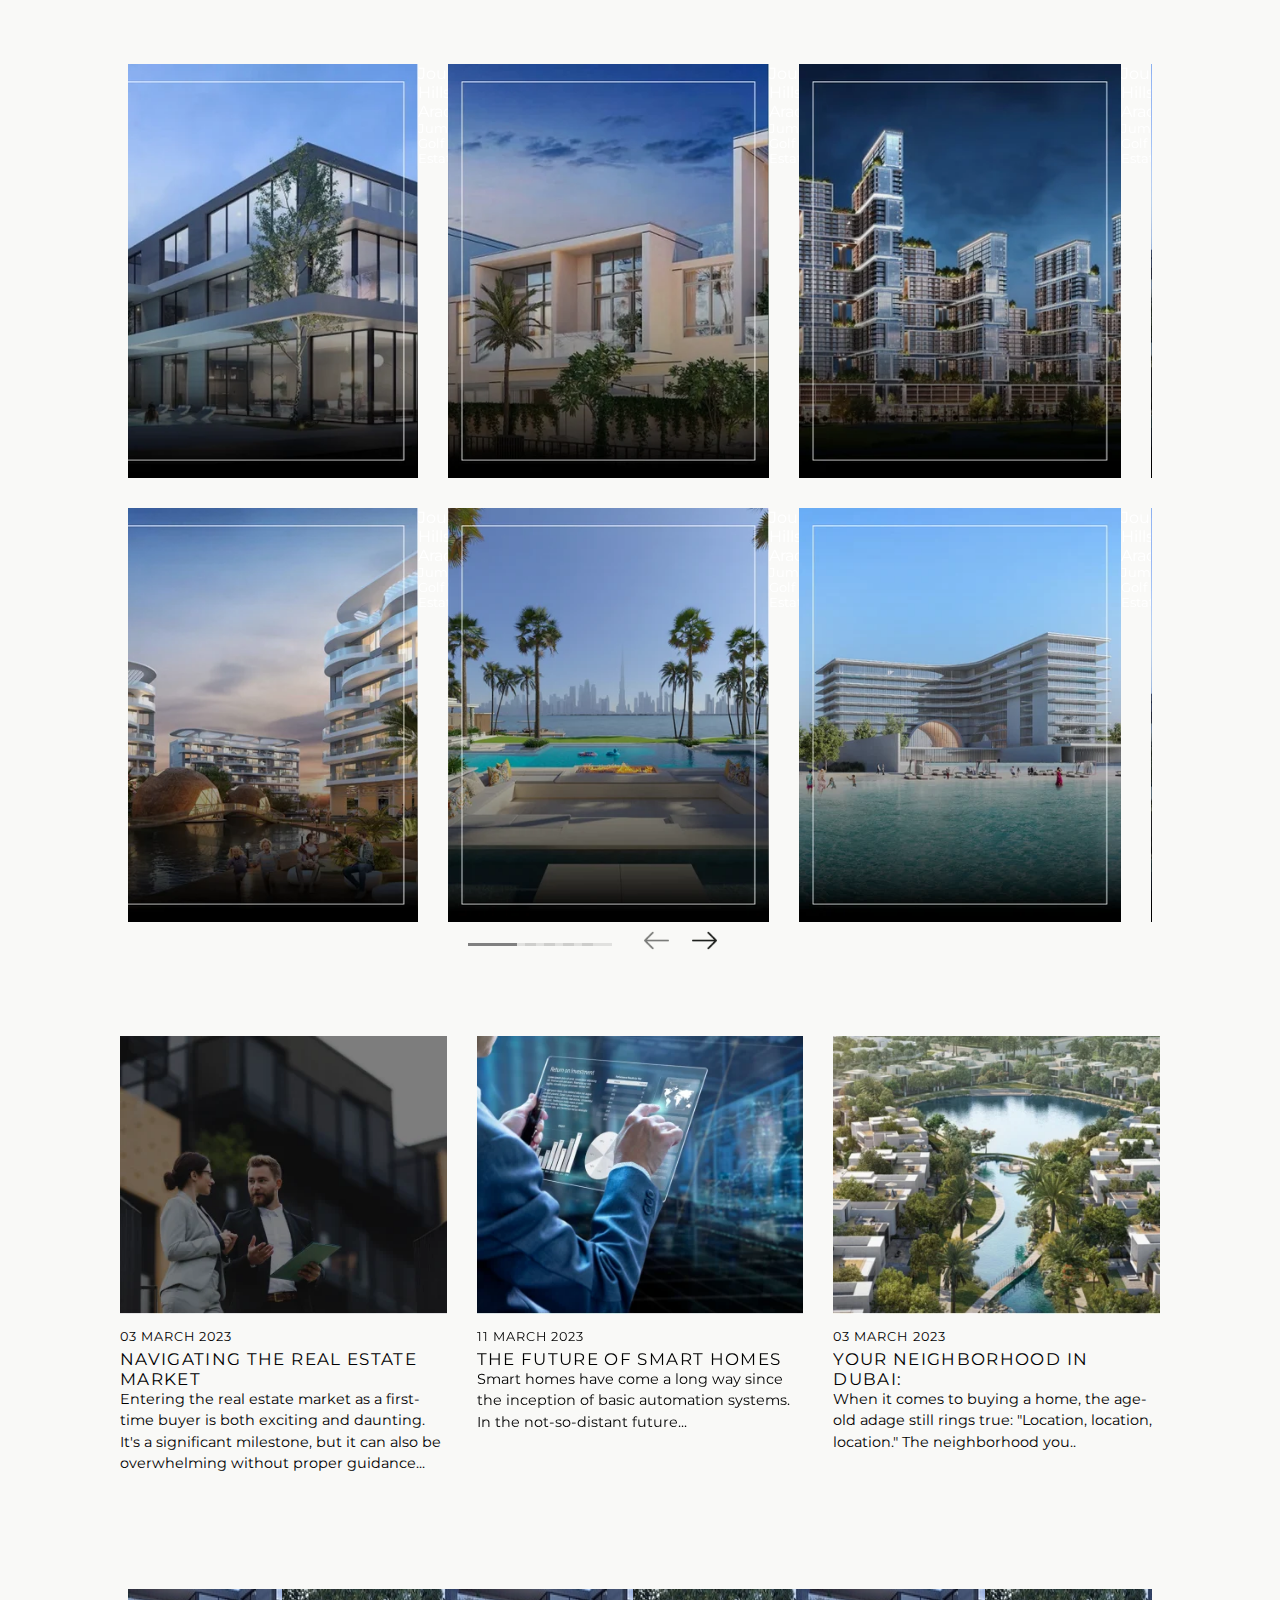
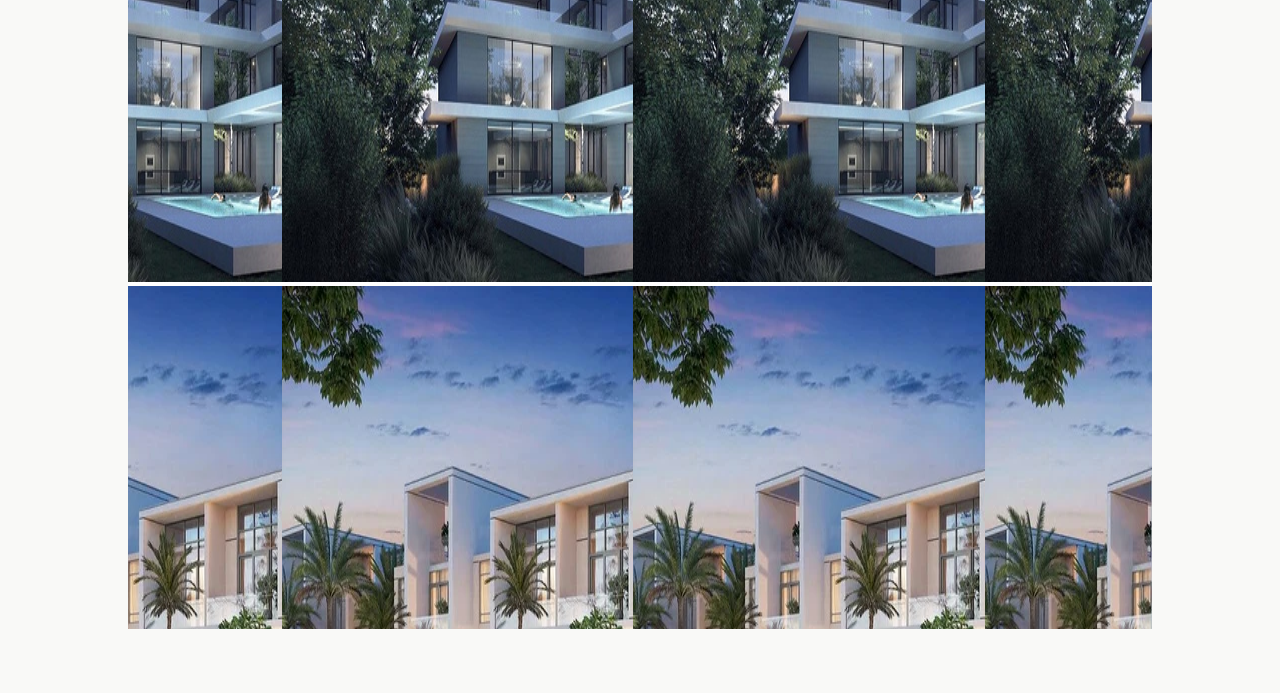
<file: test.html>
<!DOCTYPE html>
<html lang="en">
  <head>
    <meta charset="UTF-8" />
    <meta name="viewport" content="width=device-width, initial-scale=1.0" />
    <title>test</title>
    <link
      href="https://cdn.jsdelivr.net/npm/bootstrap@5.3.2/dist/css/bootstrap.min.css"
      rel="stylesheet"
      integrity="sha384-T3c6CoIi6uLrA9TneNEoa7RxnatzjcDSCmG1MXxSR1GAsXEV/Dwwykc2MPK8M2HN"
      crossorigin="anonymous"
    />
    <link
      rel="stylesheet"
      href="https://cdn.jsdelivr.net/npm/swiper@11/swiper-bundle.min.css"
    />

    <link rel="stylesheet" href="css/style.css" />
    <link rel="stylesheet" href="css/properties.css" />
    <link rel="stylesheet" href="styles.css" />
  </head>
  <body>
    <section class="residences position-relative residences-custom">
      <div class="swiper mySwiper2">
        <div class="swiper-wrapper">
          <div class="swiper-slide swiper-slide-res">
            <div class="image-container">
              <img class="residences-images" src="img/1.webp" alt="" />
              <div class="position-absolute text-center residences-image-text">
                <h4>Jouri Hills by Arada</h4>
                <p>Jumeirah Golf Estates</p>
              </div>
            </div>
          </div>
          <div class="swiper-slide swiper-slide-res">
            <div class="image-container">
              <img class="residences-images" src="img/4.webp" alt="" />
              <div class="position-absolute text-center residences-image-text">
                <h4>Jouri Hills by Arada</h4>
                <p>Jumeirah Golf Estates</p>
              </div>
            </div>
          </div>
          <div class="swiper-slide swiper-slide-res">
            <div class="swiper-slide swiper-slide-res">
              <div class="image-container">
                <img class="residences-images" src="img/2.webp" alt="" />
                <div
                  class="position-absolute text-center residences-image-text"
                >
                  <h4>Jouri Hills by Arada</h4>
                  <p>Jumeirah Golf Estates</p>
                </div>
              </div>
            </div>
          </div>
          <div class="swiper-slide swiper-slide-res">
            <div class="swiper-slide swiper-slide-res">
              <div class="image-container">
                <img class="residences-images" src="img/5.webp" alt="" />
                <div
                  class="position-absolute text-center residences-image-text"
                >
                  <h4>Jouri Hills by Arada</h4>
                  <p>Jumeirah Golf Estates</p>
                </div>
              </div>
            </div>
          </div>
          <div class="swiper-slide swiper-slide-res">
            <div class="swiper-slide swiper-slide-res">
              <div class="image-container">
                <img class="residences-images" src="img/3.webp" alt="" />
                <div
                  class="position-absolute text-center residences-image-text"
                >
                  <h4>Jouri Hills by Arada</h4>
                  <p>Jumeirah Golf Estates</p>
                </div>
              </div>
            </div>
          </div>
          <div class="swiper-slide swiper-slide-res">
            <div class="swiper-slide swiper-slide-res">
              <div class="image-container">
                <img class="residences-images" src="img/6.webp" alt="" />
                <div
                  class="position-absolute text-center residences-image-text"
                >
                  <h4>Jouri Hills by Arada</h4>
                  <p>Jumeirah Golf Estates</p>
                </div>
              </div>
            </div>
          </div>
          <div class="swiper-slide swiper-slide-res">
            <div class="swiper-slide swiper-slide-res">
              <div class="image-container">
                <img class="residences-images" src="img/1.webp" alt="" />
                <div
                  class="position-absolute text-center residences-image-text"
                >
                  <h4>Jouri Hills by Arada</h4>
                  <p>Jumeirah Golf Estates</p>
                </div>
              </div>
            </div>
          </div>
          <div class="swiper-slide swiper-slide-res">
            <div class="image-container">
              <img class="residences-images" src="img/1.webp" alt="" />
              <div class="position-absolute text-center residences-image-text">
                <h4>Jouri Hills by Arada</h4>
                <p>Jumeirah Golf Estates</p>
              </div>
            </div>
          </div>
          <div class="swiper-slide swiper-slide-res">
            <div class="image-container">
              <img class="residences-images" src="img/1.webp" alt="" />
              <div class="position-absolute text-center residences-image-text">
                <h4>Jouri Hills by Arada</h4>
                <p>Jumeirah Golf Estates</p>
              </div>
            </div>
          </div>
        </div>
      </div>
      <div id="swiper-pagination-residences" class="swiper-pagination"></div>
      <div id="swiper-button-next-residences" class="swiper-button-next"></div>
      <div id="swiper-button-prev-residences" class="swiper-button-prev"></div>
    </section>

    <div class="p-5"></div>

    <section class="blog position-relative">
      <div class="swiper-custom position-relative">
        <div class="swiper mySwiper mySwiper1">
          <div class="swiper-wrapper">
            <!-- slide1 -->
            <div class="swiper-slide">
              <div class="card">
                <img
                  src="DMAG\ELEMENTS\1 3.webp"
                  class="card-img-top"
                  alt="Card Image"
                />
                <div class="card-body">
                  <h6>03 MARCH 2023</h6>
                  <h5 class="card-title">NAVIGATING THE REAL ESTATE MARKET</h5>
                  <p class="card-text">
                    Entering the real estate market as a first-time buyer is
                    both exciting and daunting. It's a significant milestone,
                    but it can also be overwhelming without proper guidance...
                  </p>
                </div>
              </div>
            </div>
            <!-- slide2 -->

            <div class="swiper-slide">
              <div class="card">
                <img
                  src="DMAG\ELEMENTS\2 3.webp"
                  class="card-img-top"
                  alt="Card Image"
                />
                <div class="card-body">
                  <h6>11 MARCH 2023</h6>
                  <h5 class="card-title">THE FUTURE OF SMART HOMES</h5>
                  <p class="card-text">
                    Smart homes have come a long way since the inception of
                    basic automation systems. In the not-so-distant future...
                  </p>
                </div>
              </div>
            </div>
            <!-- slide3 -->

            <div class="swiper-slide">
              <div class="card">
                <img
                  src="DMAG\ELEMENTS\3 3.webp"
                  class="card-img-top"
                  alt="Card Image"
                />
                <div class="card-body">
                  <h6>03 MARCH 2023</h6>
                  <h5 class="card-title">YOUR NEIGHBORHOOD IN DUBAI:</h5>
                  <p class="card-text">
                    When it comes to buying a home, the age-old adage still
                    rings true: "Location, location, location." The neighborhood
                    you..
                  </p>
                </div>
              </div>
            </div>
            <!-- slide4 -->

            <div class="swiper-slide">
              <div class="card">
                <img
                  src="DMAG\ELEMENTS\1 3.webp"
                  class="card-img-top"
                  alt="Card Image"
                />
                <div class="card-body">
                  <h6>03 MARCH 2023</h6>
                  <h5 class="card-title">NAVIGATING THE REAL ESTATE MARKET</h5>
                  <p class="card-text">
                    Entering the real estate market as a first-time buyer is
                    both exciting and daunting. It's a significant milestone,
                    but it can also be overwhelming without proper guidance...
                  </p>
                </div>
              </div>
            </div>
            <!-- slide5 -->

            <div class="swiper-slide">
              <div class="card">
                <img
                  src="DMAG\ELEMENTS\2 3.webp"
                  class="card-img-top"
                  alt="Card Image"
                />
                <div class="card-body">
                  <h6>11 MARCH 2023</h6>
                  <h5 class="card-title">THE FUTURE OF SMART HOMES</h5>
                  <p class="card-text">
                    Smart homes have come a long way since the inception of
                    basic automation systems. In the not-so-distant future...
                  </p>
                </div>
              </div>
            </div>
            <!-- slide6 -->

            <div class="swiper-slide">
              <div class="card">
                <img
                  src="DMAG\ELEMENTS\3 3.webp"
                  class="card-img-top"
                  alt="Card Image"
                />
                <div class="card-body">
                  <h6>03 MARCH 2023</h6>
                  <h5 class="card-title">YOUR NEIGHBORHOOD IN DUBAI:</h5>
                  <p class="card-text">
                    When it comes to buying a home, the age-old adage still
                    rings true: "Location, location, location." The neighborhood
                    you..
                  </p>
                </div>
              </div>
            </div>
          </div>
        </div>
        <div id="swiper-pagination-news" class="swiper-pagination"></div>

        <div id="swiper-button-next-news" class="swiper-button-next"></div>
        <div id="swiper-button-prev-news" class="swiper-button-prev"></div>
      </div>
    </section>

    <section class="properties position-relative properties-custom">
      <div class="swiper mySwiper3 position-static">
        <div class="swiper-wrapper">
          <div class="swiper-slide swiper-slide-res">
            <div class="properties-card">
              <div
                id="carouselExampleIndicators1"
                class="carousel slide"
                data-bs-ride="carousel"
              >
                <div class="carousel-indicators">
                  <button
                    type="button"
                    data-bs-target="#carouselExampleIndicators1"
                    data-bs-slide-to="0"
                    class="active"
                    aria-current="true"
                    aria-label="Slide 1"
                  ></button>
                  <button
                    type="button"
                    data-bs-target="#carouselExampleIndicators1"
                    data-bs-slide-to="1"
                    aria-label="Slide 2"
                  ></button>
                  <button
                    type="button"
                    data-bs-target="#carouselExampleIndicators1"
                    data-bs-slide-to="2"
                    aria-label="Slide 3"
                  ></button>
                </div>
                <div class="carousel-inner">
                  <div class="carousel-item active">
                    <img
                      src="img/sslider1.jpg  "
                      class="d-block w-100 properties-subslider-image"
                      alt="..."
                    />
                  </div>
                  <div class="carousel-item">
                    <img
                      src="img/sslider2.webp"
                      class="d-block w-100 properties-subslider-image"
                      alt="..."
                    />
                  </div>
                  <div class="carousel-item">
                    <img
                      src="img/sslider3.jpg"
                      class="d-block w-100 properties-subslider-image"
                      alt="..."
                    />
                  </div>
                </div>
                <button
                  class="carousel-control-prev left-arrow"
                  type="button"
                  data-bs-target="#carouselExampleIndicators1"
                  data-bs-slide="prev"
                >
                  <span
                    class="carousel-control-prev-icon"
                    aria-hidden="true"
                  ></span>
                  <span class="visually-hidden">Previous</span>
                </button>
                <button
                  class="carousel-control-next rightarrow"
                  type="button"
                  data-bs-target="#carouselExampleIndicators1"
                  data-bs-slide="next"
                >
                  <span
                    class="carousel-control-next-icon"
                    aria-hidden="true"
                  ></span>
                  <span class="visually-hidden">Next</span>
                </button>
              </div>
              <div class="properties-subslider-text d-flex flex-column">
                <h5 class="properties-subslider-title">
                  Ellington Villa Collection La Mer, Jumeirah 1
                </h5>
                <p>Penthouse</p>
                <p>From: AED 330,000,000</p>
              </div>
            </div>
          </div>
          <div class="swiper-slide swiper-slide-res">
            <div class="properties-card">
              <div
                id="carouselExampleIndicators1"
                class="carousel slide"
                data-bs-ride="carousel"
              >
                <div class="carousel-indicators">
                  <button
                    type="button"
                    data-bs-target="#carouselExampleIndicators1"
                    data-bs-slide-to="0"
                    class="active"
                    aria-current="true"
                    aria-label="Slide 1"
                  ></button>
                  <button
                    type="button"
                    data-bs-target="#carouselExampleIndicators1"
                    data-bs-slide-to="1"
                    aria-label="Slide 2"
                  ></button>
                  <button
                    type="button"
                    data-bs-target="#carouselExampleIndicators1"
                    data-bs-slide-to="2"
                    aria-label="Slide 3"
                  ></button>
                </div>
                <div class="carousel-inner">
                  <div class="carousel-item active">
                    <img
                      src="img/sslider1.jpg  "
                      class="d-block w-100 properties-subslider-image"
                      alt="..."
                    />
                  </div>
                  <div class="carousel-item">
                    <img
                      src="img/sslider2.webp"
                      class="d-block w-100 properties-subslider-image"
                      alt="..."
                    />
                  </div>
                  <div class="carousel-item">
                    <img
                      src="img/sslider3.jpg"
                      class="d-block w-100 properties-subslider-image"
                      alt="..."
                    />
                  </div>
                </div>
                <button
                  class="carousel-control-prev left-arrow"
                  type="button"
                  data-bs-target="#carouselExampleIndicators1"
                  data-bs-slide="prev"
                >
                  <span
                    class="carousel-control-prev-icon"
                    aria-hidden="true"
                  ></span>
                  <span class="visually-hidden">Previous</span>
                </button>
                <button
                  class="carousel-control-next rightarrow"
                  type="button"
                  data-bs-target="#carouselExampleIndicators1"
                  data-bs-slide="next"
                >
                  <span
                    class="carousel-control-next-icon"
                    aria-hidden="true"
                  ></span>
                  <span class="visually-hidden">Next</span>
                </button>
              </div>
              <div class="properties-subslider-text d-flex flex-column">
                <h5 class="properties-subslider-title">
                  Ellington Villa Collection La Mer, Jumeirah 1
                </h5>
                <p>Penthouse</p>
                <p>From: AED 330,000,000</p>
              </div>
            </div>
          </div>
          <div class="swiper-slide swiper-slide-res">
            <div class="swiper-slide swiper-slide-res">
              <div class="properties-card">
                <div
                  id="carouselExampleIndicators1"
                  class="carousel slide"
                  data-bs-ride="carousel"
                >
                  <div class="carousel-indicators">
                    <button
                      type="button"
                      data-bs-target="#carouselExampleIndicators1"
                      data-bs-slide-to="0"
                      class="active"
                      aria-current="true"
                      aria-label="Slide 1"
                    ></button>
                    <button
                      type="button"
                      data-bs-target="#carouselExampleIndicators1"
                      data-bs-slide-to="1"
                      aria-label="Slide 2"
                    ></button>
                    <button
                      type="button"
                      data-bs-target="#carouselExampleIndicators1"
                      data-bs-slide-to="2"
                      aria-label="Slide 3"
                    ></button>
                  </div>
                  <div class="carousel-inner">
                    <div class="carousel-item active">
                      <img
                        src="img/sslider1.jpg  "
                        class="d-block w-100 properties-subslider-image"
                        alt="..."
                      />
                    </div>
                    <div class="carousel-item">
                      <img
                        src="img/sslider2.webp"
                        class="d-block w-100 properties-subslider-image"
                        alt="..."
                      />
                    </div>
                    <div class="carousel-item">
                      <img
                        src="img/sslider3.jpg"
                        class="d-block w-100 properties-subslider-image"
                        alt="..."
                      />
                    </div>
                  </div>
                  <button
                    class="carousel-control-prev left-arrow"
                    type="button"
                    data-bs-target="#carouselExampleIndicators1"
                    data-bs-slide="prev"
                  >
                    <span
                      class="carousel-control-prev-icon"
                      aria-hidden="true"
                    ></span>
                    <span class="visually-hidden">Previous</span>
                  </button>
                  <button
                    class="carousel-control-next rightarrow"
                    type="button"
                    data-bs-target="#carouselExampleIndicators1"
                    data-bs-slide="next"
                  >
                    <span
                      class="carousel-control-next-icon"
                      aria-hidden="true"
                    ></span>
                    <span class="visually-hidden">Next</span>
                  </button>
                </div>
                <div class="properties-subslider-text d-flex flex-column">
                  <h5 class="properties-subslider-title">
                    Ellington Villa Collection La Mer, Jumeirah 1
                  </h5>
                  <p>Penthouse</p>
                  <p>From: AED 330,000,000</p>
                </div>
              </div>
            </div>
          </div>
          <div class="swiper-slide swiper-slide-res">
            <div class="swiper-slide swiper-slide-res">
              <div class="properties-card">
                <div
                  id="carouselExampleIndicators1"
                  class="carousel slide"
                  data-bs-ride="carousel"
                >
                  <div class="carousel-indicators">
                    <button
                      type="button"
                      data-bs-target="#carouselExampleIndicators1"
                      data-bs-slide-to="0"
                      class="active"
                      aria-current="true"
                      aria-label="Slide 1"
                    ></button>
                    <button
                      type="button"
                      data-bs-target="#carouselExampleIndicators1"
                      data-bs-slide-to="1"
                      aria-label="Slide 2"
                    ></button>
                    <button
                      type="button"
                      data-bs-target="#carouselExampleIndicators1"
                      data-bs-slide-to="2"
                      aria-label="Slide 3"
                    ></button>
                  </div>
                  <div class="carousel-inner">
                    <div class="carousel-item active">
                      <img
                        src="img/sslider1.jpg  "
                        class="d-block w-100 properties-subslider-image"
                        alt="..."
                      />
                    </div>
                    <div class="carousel-item">
                      <img
                        src="img/sslider2.webp"
                        class="d-block w-100 properties-subslider-image"
                        alt="..."
                      />
                    </div>
                    <div class="carousel-item">
                      <img
                        src="img/sslider3.jpg"
                        class="d-block w-100 properties-subslider-image"
                        alt="..."
                      />
                    </div>
                  </div>
                  <button
                    class="carousel-control-prev left-arrow"
                    type="button"
                    data-bs-target="#carouselExampleIndicators1"
                    data-bs-slide="prev"
                  >
                    <span
                      class="carousel-control-prev-icon"
                      aria-hidden="true"
                    ></span>
                    <span class="visually-hidden">Previous</span>
                  </button>
                  <button
                    class="carousel-control-next rightarrow"
                    type="button"
                    data-bs-target="#carouselExampleIndicators1"
                    data-bs-slide="next"
                  >
                    <span
                      class="carousel-control-next-icon"
                      aria-hidden="true"
                    ></span>
                    <span class="visually-hidden">Next</span>
                  </button>
                </div>
                <div class="properties-subslider-text d-flex flex-column">
                  <h5 class="properties-subslider-title">
                    Ellington Villa Collection La Mer, Jumeirah 1
                  </h5>
                  <p>Penthouse</p>
                  <p>From: AED 330,000,000</p>
                </div>
              </div>
            </div>
          </div>
          <div class="swiper-slide swiper-slide-res">
            <div class="swiper-slide swiper-slide-res">
              <div class="properties-card">
                <div
                  id="carouselExampleIndicators1"
                  class="carousel slide"
                  data-bs-ride="carousel"
                >
                  <div class="carousel-indicators">
                    <button
                      type="button"
                      data-bs-target="#carouselExampleIndicators1"
                      data-bs-slide-to="0"
                      class="active"
                      aria-current="true"
                      aria-label="Slide 1"
                    ></button>
                    <button
                      type="button"
                      data-bs-target="#carouselExampleIndicators1"
                      data-bs-slide-to="1"
                      aria-label="Slide 2"
                    ></button>
                    <button
                      type="button"
                      data-bs-target="#carouselExampleIndicators1"
                      data-bs-slide-to="2"
                      aria-label="Slide 3"
                    ></button>
                  </div>
                  <div class="carousel-inner">
                    <div class="carousel-item active">
                      <img
                        src="img/sslider1.jpg  "
                        class="d-block w-100 properties-subslider-image"
                        alt="..."
                      />
                    </div>
                    <div class="carousel-item">
                      <img
                        src="img/sslider2.webp"
                        class="d-block w-100 properties-subslider-image"
                        alt="..."
                      />
                    </div>
                    <div class="carousel-item">
                      <img
                        src="img/sslider3.jpg"
                        class="d-block w-100 properties-subslider-image"
                        alt="..."
                      />
                    </div>
                  </div>
                  <button
                    class="carousel-control-prev left-arrow"
                    type="button"
                    data-bs-target="#carouselExampleIndicators1"
                    data-bs-slide="prev"
                  >
                    <span
                      class="carousel-control-prev-icon"
                      aria-hidden="true"
                    ></span>
                    <span class="visually-hidden">Previous</span>
                  </button>
                  <button
                    class="carousel-control-next rightarrow"
                    type="button"
                    data-bs-target="#carouselExampleIndicators1"
                    data-bs-slide="next"
                  >
                    <span
                      class="carousel-control-next-icon"
                      aria-hidden="true"
                    ></span>
                    <span class="visually-hidden">Next</span>
                  </button>
                </div>
                <div class="properties-subslider-text d-flex flex-column">
                  <h5 class="properties-subslider-title">
                    Ellington Villa Collection La Mer, Jumeirah 1
                  </h5>
                  <p>Penthouse</p>
                  <p>From: AED 330,000,000</p>
                </div>
              </div>
            </div>
          </div>
          <div class="swiper-slide swiper-slide-res">
            <div class="swiper-slide swiper-slide-res">
              <div class="properties-card">
                <div
                  id="carouselExampleIndicators1"
                  class="carousel slide"
                  data-bs-ride="carousel"
                >
                  <div class="carousel-indicators">
                    <button
                      type="button"
                      data-bs-target="#carouselExampleIndicators1"
                      data-bs-slide-to="0"
                      class="active"
                      aria-current="true"
                      aria-label="Slide 1"
                    ></button>
                    <button
                      type="button"
                      data-bs-target="#carouselExampleIndicators1"
                      data-bs-slide-to="1"
                      aria-label="Slide 2"
                    ></button>
                    <button
                      type="button"
                      data-bs-target="#carouselExampleIndicators1"
                      data-bs-slide-to="2"
                      aria-label="Slide 3"
                    ></button>
                  </div>
                  <div class="carousel-inner">
                    <div class="carousel-item active">
                      <img
                        src="img/sslider1.jpg  "
                        class="d-block w-100 properties-subslider-image"
                        alt="..."
                      />
                    </div>
                    <div class="carousel-item">
                      <img
                        src="img/sslider2.webp"
                        class="d-block w-100 properties-subslider-image"
                        alt="..."
                      />
                    </div>
                    <div class="carousel-item">
                      <img
                        src="img/sslider3.jpg"
                        class="d-block w-100 properties-subslider-image"
                        alt="..."
                      />
                    </div>
                  </div>
                  <button
                    class="carousel-control-prev left-arrow"
                    type="button"
                    data-bs-target="#carouselExampleIndicators1"
                    data-bs-slide="prev"
                  >
                    <span
                      class="carousel-control-prev-icon"
                      aria-hidden="true"
                    ></span>
                    <span class="visually-hidden">Previous</span>
                  </button>
                  <button
                    class="carousel-control-next rightarrow"
                    type="button"
                    data-bs-target="#carouselExampleIndicators1"
                    data-bs-slide="next"
                  >
                    <span
                      class="carousel-control-next-icon"
                      aria-hidden="true"
                    ></span>
                    <span class="visually-hidden">Next</span>
                  </button>
                </div>
                <div class="properties-subslider-text d-flex flex-column">
                  <h5 class="properties-subslider-title">
                    Ellington Villa Collection La Mer, Jumeirah 1
                  </h5>
                  <p>Penthouse</p>
                  <p>From: AED 330,000,000</p>
                </div>
              </div>
            </div>
          </div>
          <div class="swiper-slide swiper-slide-res">
            <div class="swiper-slide swiper-slide-res">
              <div class="properties-card">
                <div
                  id="carouselExampleIndicators1"
                  class="carousel slide"
                  data-bs-ride="carousel"
                >
                  <div class="carousel-indicators">
                    <button
                      type="button"
                      data-bs-target="#carouselExampleIndicators1"
                      data-bs-slide-to="0"
                      class="active"
                      aria-current="true"
                      aria-label="Slide 1"
                    ></button>
                    <button
                      type="button"
                      data-bs-target="#carouselExampleIndicators1"
                      data-bs-slide-to="1"
                      aria-label="Slide 2"
                    ></button>
                    <button
                      type="button"
                      data-bs-target="#carouselExampleIndicators1"
                      data-bs-slide-to="2"
                      aria-label="Slide 3"
                    ></button>
                  </div>
                  <div class="carousel-inner">
                    <div class="carousel-item active">
                      <img
                        src="img/sslider1.jpg  "
                        class="d-block w-100 properties-subslider-image"
                        alt="..."
                      />
                    </div>
                    <div class="carousel-item">
                      <img
                        src="img/sslider2.webp"
                        class="d-block w-100 properties-subslider-image"
                        alt="..."
                      />
                    </div>
                    <div class="carousel-item">
                      <img
                        src="img/sslider3.jpg"
                        class="d-block w-100 properties-subslider-image"
                        alt="..."
                      />
                    </div>
                  </div>
                  <button
                    class="carousel-control-prev left-arrow"
                    type="button"
                    data-bs-target="#carouselExampleIndicators1"
                    data-bs-slide="prev"
                  >
                    <span
                      class="carousel-control-prev-icon"
                      aria-hidden="true"
                    ></span>
                    <span class="visually-hidden">Previous</span>
                  </button>
                  <button
                    class="carousel-control-next rightarrow"
                    type="button"
                    data-bs-target="#carouselExampleIndicators1"
                    data-bs-slide="next"
                  >
                    <span
                      class="carousel-control-next-icon"
                      aria-hidden="true"
                    ></span>
                    <span class="visually-hidden">Next</span>
                  </button>
                </div>
                <div class="properties-subslider-text d-flex flex-column">
                  <h5 class="properties-subslider-title">
                    Ellington Villa Collection La Mer, Jumeirah 1
                  </h5>
                  <p>Penthouse</p>
                  <p>From: AED 330,000,000</p>
                </div>
              </div>
            </div>
          </div>
          <div class="swiper-slide swiper-slide-res">
            <div class="swiper-slide swiper-slide-res">
              <div class="properties-card">
                <div
                  id="carouselExampleIndicators1"
                  class="carousel slide"
                  data-bs-ride="carousel"
                >
                  <div class="carousel-indicators">
                    <button
                      type="button"
                      data-bs-target="#carouselExampleIndicators1"
                      data-bs-slide-to="0"
                      class="active"
                      aria-current="true"
                      aria-label="Slide 1"
                    ></button>
                    <button
                      type="button"
                      data-bs-target="#carouselExampleIndicators1"
                      data-bs-slide-to="1"
                      aria-label="Slide 2"
                    ></button>
                    <button
                      type="button"
                      data-bs-target="#carouselExampleIndicators1"
                      data-bs-slide-to="2"
                      aria-label="Slide 3"
                    ></button>
                  </div>
                  <div class="carousel-inner">
                    <div class="carousel-item active">
                      <img
                        src="img/sslider1.jpg  "
                        class="d-block w-100 properties-subslider-image"
                        alt="..."
                      />
                    </div>
                    <div class="carousel-item">
                      <img
                        src="img/sslider2.webp"
                        class="d-block w-100 properties-subslider-image"
                        alt="..."
                      />
                    </div>
                    <div class="carousel-item">
                      <img
                        src="img/sslider3.jpg"
                        class="d-block w-100 properties-subslider-image"
                        alt="..."
                      />
                    </div>
                  </div>
                  <button
                    class="carousel-control-prev left-arrow"
                    type="button"
                    data-bs-target="#carouselExampleIndicators1"
                    data-bs-slide="prev"
                  >
                    <span
                      class="carousel-control-prev-icon"
                      aria-hidden="true"
                    ></span>
                    <span class="visually-hidden">Previous</span>
                  </button>
                  <button
                    class="carousel-control-next rightarrow"
                    type="button"
                    data-bs-target="#carouselExampleIndicators1"
                    data-bs-slide="next"
                  >
                    <span
                      class="carousel-control-next-icon"
                      aria-hidden="true"
                    ></span>
                    <span class="visually-hidden">Next</span>
                  </button>
                </div>
                <div class="properties-subslider-text d-flex flex-column">
                  <h5 class="properties-subslider-title">
                    Ellington Villa Collection La Mer, Jumeirah 1
                  </h5>
                  <p>Penthouse</p>
                  <p>From: AED 330,000,000</p>
                </div>
              </div>
            </div>
          </div>
          <div class="swiper-slide swiper-slide-res">
            <div class="swiper-slide swiper-slide-res">
              <div class="properties-card">
                <div
                  id="carouselExampleIndicators1"
                  class="carousel slide"
                  data-bs-ride="carousel"
                >
                  <div class="carousel-indicators">
                    <button
                      type="button"
                      data-bs-target="#carouselExampleIndicators1"
                      data-bs-slide-to="0"
                      class="active"
                      aria-current="true"
                      aria-label="Slide 1"
                    ></button>
                    <button
                      type="button"
                      data-bs-target="#carouselExampleIndicators1"
                      data-bs-slide-to="1"
                      aria-label="Slide 2"
                    ></button>
                    <button
                      type="button"
                      data-bs-target="#carouselExampleIndicators1"
                      data-bs-slide-to="2"
                      aria-label="Slide 3"
                    ></button>
                  </div>
                  <div class="carousel-inner">
                    <div class="carousel-item active">
                      <img
                        src="img/sslider1.jpg  "
                        class="d-block w-100 properties-subslider-image"
                        alt="..."
                      />
                    </div>
                    <div class="carousel-item">
                      <img
                        src="img/sslider2.webp"
                        class="d-block w-100 properties-subslider-image"
                        alt="..."
                      />
                    </div>
                    <div class="carousel-item">
                      <img
                        src="img/sslider3.jpg"
                        class="d-block w-100 properties-subslider-image"
                        alt="..."
                      />
                    </div>
                  </div>
                  <button
                    class="carousel-control-prev left-arrow"
                    type="button"
                    data-bs-target="#carouselExampleIndicators1"
                    data-bs-slide="prev"
                  >
                    <span
                      class="carousel-control-prev-icon"
                      aria-hidden="true"
                    ></span>
                    <span class="visually-hidden">Previous</span>
                  </button>
                  <button
                    class="carousel-control-next rightarrow"
                    type="button"
                    data-bs-target="#carouselExampleIndicators1"
                    data-bs-slide="next"
                  >
                    <span
                      class="carousel-control-next-icon"
                      aria-hidden="true"
                    ></span>
                    <span class="visually-hidden">Next</span>
                  </button>
                </div>
                <div class="properties-subslider-text d-flex flex-column">
                  <h5 class="properties-subslider-title">
                    Ellington Villa Collection La Mer, Jumeirah 1
                  </h5>
                  <p>Penthouse</p>
                  <p>From: AED 330,000,000</p>
                </div>
              </div>
            </div>
          </div>
        </div>
        <div id="swiper-pagination-properties" class="swiper-pagination"></div>
        <div
          id="swiper-button-next-properties"
          class="swiper-button-next"
        ></div>
        <div
          id="swiper-button-prev-properties"
          class="swiper-button-prev"
        ></div>
      </div>
    </section>
    <div class="p-5"></div>

    <!-- Swiper JS -->
    <script src="https://cdn.jsdelivr.net/npm/swiper@11/swiper-bundle.min.js"></script>

    <script
      src="https://cdn.jsdelivr.net/npm/bootstrap@5.3.2/dist/js/bootstrap.bundle.min.js"
      integrity="sha384-C6RzsynM9kWDrMNeT87bh95OGNyZPhcTNXj1NW7RuBCsyN/o0jlpcV8Qyq46cDfL"
      crossorigin="anonymous"
    ></script>
    <script src="js/script.js"></script>
  </body>
</html>
</file>
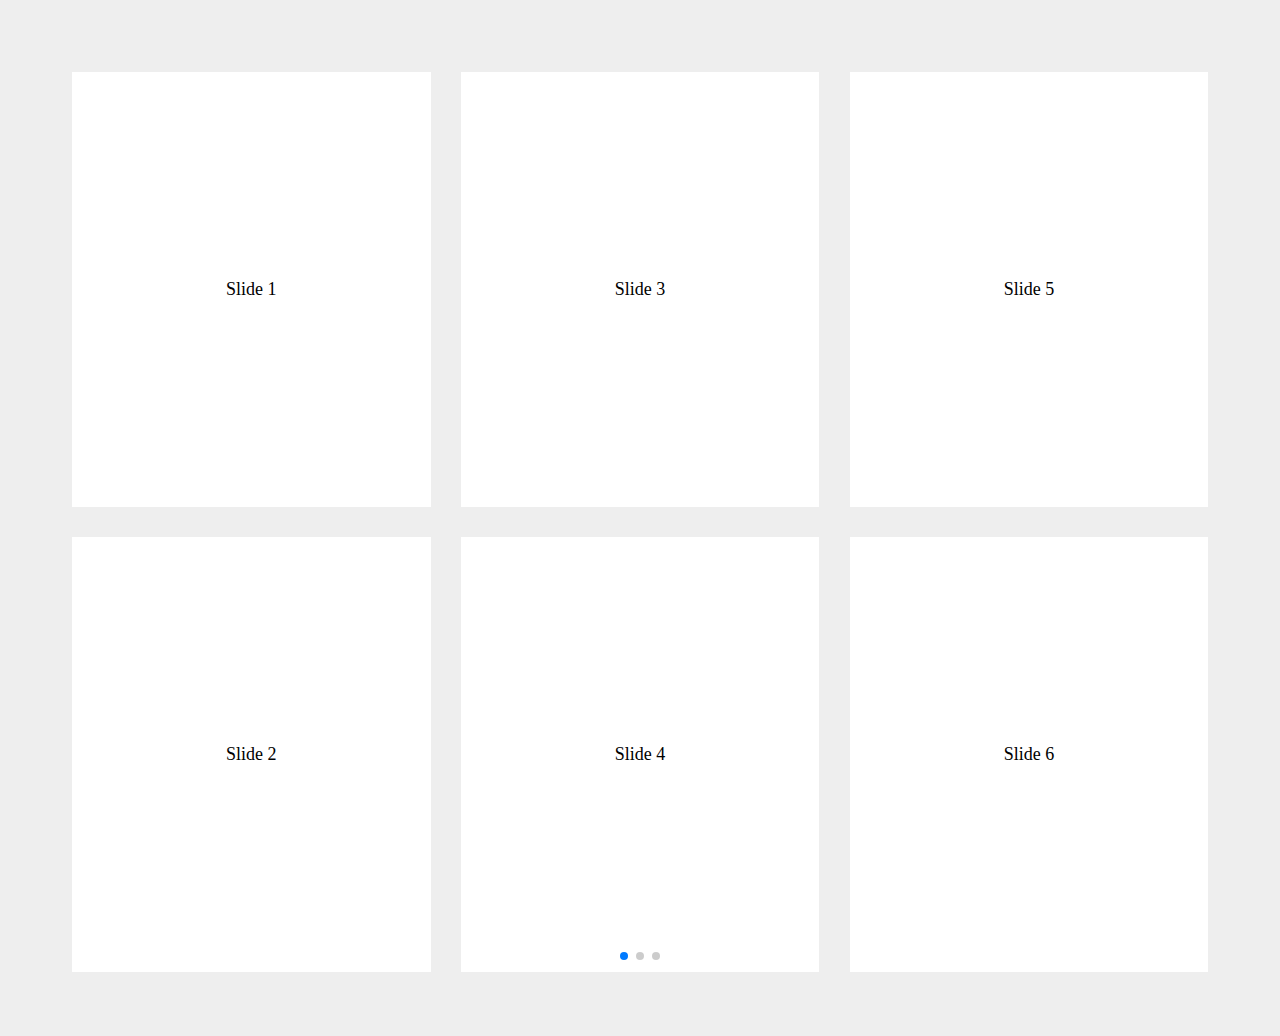
<file: test2.html>
<!DOCTYPE html>
<html lang="en">
  <head>
    <meta charset="utf-8" />
    <title>Swiper demo</title>
    <meta
      name="viewport"
      content="width=device-width, initial-scale=1, minimum-scale=1, maximum-scale=1"
    />
    <!-- Link Swiper's CSS -->
    <link
      rel="stylesheet"
      href="https://cdn.jsdelivr.net/npm/swiper@11/swiper-bundle.min.css"
    />

    <!-- Demo styles -->
    <style>
      html,
      body {
        position: relative;
        height: 100%;
      }

      body {
        background: #eee;
        padding: 64px;
      }

      .swiper {
        width: 100%;
        height: 100%;
      }

      .swiper-slide-res {
        text-align: center;
        font-size: 18px;
        background: #fff;
        height: calc((100% - 30px) / 2) !important;

        /* Center slide text vertically */
        display: flex;
        justify-content: center;
        align-items: center;
      }
    </style>
  </head>

  <body>
    <!-- Swiper -->
    <div class="swiper mySwiper3">
      <div class="swiper-wrapper">
        <div class="swiper-slide swiper-slide-res">Slide 1</div>
        <div class="swiper-slide swiper-slide-res">Slide 2</div>
        <div class="swiper-slide swiper-slide-res">Slide 3</div>
        <div class="swiper-slide swiper-slide-res">Slide 4</div>
        <div class="swiper-slide swiper-slide-res">Slide 5</div>
        <div class="swiper-slide swiper-slide-res">Slide 6</div>
        <div class="swiper-slide swiper-slide-res">Slide 7</div>
        <div class="swiper-slide swiper-slide-res">Slide 8</div>
        <div class="swiper-slide swiper-slide-res">Slide 9</div>
      </div>
      <div id="swiper-pagination-properties" class="swiper-pagination"></div>
    </div>

    <!-- Swiper JS -->
    <script src="https://cdn.jsdelivr.net/npm/swiper@11/swiper-bundle.min.js"></script>

    <!-- Initialize Swiper -->
    <script>
      var swiper = new Swiper(".mySwiper3", {
        slidesPerView: 3,
        grid: {
          rows: 2,
        },
        spaceBetween: 30,
        pagination: {
          el: "#swiper-pagination-properties",
          clickable: true,
        },
      });
    </script>
  </body>
</html>
</file>
<file: css/style.css>
@import url("https://fonts.googleapis.com/css2?family=Montserrat:wght@300;400;500;600;700;800&display=swap");
* {
  margin: 0;
  padding: 0;
  box-sizing: border-box;
  font-family: "Montserrat", sans-serif;
}

body {
  background-color: #f9f9f7;
}

h3 {
  font-size: 2rem;
}

h4 {
  font-size: 1.2rem;
}
h5 {
  font-size: 1rem;
}

header {
  z-index: 999;
  position: absolute;
  top: 0;
  left: 0;
  width: 100%;
  display: flex;
  justify-content: space-between;
  align-items: center;
  padding: 60px 180px;
}

/* home */
.home {
  padding: 100px 170px;
  position: relative;
  width: 100%;
  min-height: 100vh;
  display: flex;
  flex-direction: column;
  justify-content: center;
  align-items: center;
  background-color: #1d4f3a;
}

.menu-container a {
  font-size: 1.5rem;
  color: #000;
}

.menu-container a:hover {
  color: #1d4f3a;
}

.homepage {
  position: relative;
}

.homepage .carousel-indicators {
  justify-content: end;
  bottom: 50px;
  align-items: center;
}

.carousel-indicators [data-bs-slide] {
  background: url("../img/rightlong.png") no-repeat;

  background-size: 20px;
  width: 30px;
  height: 30px;
  background-position: center;
  border: none;
}
.carousel-indicators [data-bs-slide]:nth-child(4) {
  background: url("../img/leftlong.png") no-repeat;

  background-size: 20px;
  width: 30px;
  height: 30px;
  background-position: center;
  border: none;
}

.hero-residence {
  bottom: 0px;
  text-transform: uppercase;
  font-size: 0.7rem;
}

.menu-btn {
  margin-right: 100px;
}

.hero-contact-container {
  display: flex;
  justify-content: center;
  align-items: center;
  gap: 16px;
}

.hero-find {
  color: white;
  text-decoration: none;
  border: solid 1px white;
}
.hero-find p {
  font-size: 0.9rem;
  margin: 0;
  padding: 4px 8px;
}

.hero-content {
  z-index: 888;
}

.hero-content-title {
  font-size: 3.3rem;
  text-transform: uppercase;
  margin: 32px 0px;
  color: white;
  line-height: 3.3rem;
  font-weight: 300;
  margin-top: 40vh;
  text-align: left;
}

.hero-content-sub {
  text-transform: uppercase;
  color: white;
  text-align: left;
}

.home img {
  z-index: 0;
  position: absolute;
  top: 0;
  left: 0;
  width: 100%;
  height: 100%;
  object-fit: cover;
}

.slider-navigation {
  z-index: 888;
  position: absolute;

  bottom: 70px;
  color: white;
  display: flex;
  align-self: end;

  justify-content: center;
  align-items: center;
}

.slider-navigation .nav-btn {
  width: 35px;
  height: 4px;
  background: gray;
  cursor: pointer;
}

.slider-navigation .nav-btn:not(:last-child) {
  margin-right: 15px;
}
.slider-navigation .nav-btn:hover {
  transform: scale(1.2);
}

.slider-navigation .nav-btn.active {
  background-color: white;
}

.img-slide {
  position: absolute;
  width: 100%;
  clip-path: circle(0% at 0 50%);
}

.img-slide.active {
  clip-path: circle(150% at 0 50%);
}

/* Services */
.services {
  padding: 64px 88px;
}
.article {
  display: flex;
  flex-direction: column;

  align-items: center;
}
.article-subtitle,
.article-title,
.article-text,
.services-title {
  text-align: center;
}

.article-subtitle {
  text-transform: uppercase;
  font-weight: 400;
  color: #1d4f3a;
  margin-top: 8px;

  margin-bottom: 24px;
}

.article-title {
  text-transform: uppercase;
  font-weight: 300;
  margin-bottom: 56px;
}

.article-text {
  font-size: 0.9rem;
  font-weight: 500;
  width: 70vw;
  line-height: 28px;
  margin-bottom: 56px;
}

.services-image img,
.residences-image img {
  width: 100%;
  height: 100%;

  object-position: center;
  object-fit: cover;
  overflow: hidden;
}

.overlay-text {
    position: absolute;
    bottom: 30px;
    left: 85px;
    transform-origin: left bottom;
    color: white; /* Change the color as needed */
    font-size: 18px; /* Adjust the font size as needed */
    font-weight: bold; /* Adjust the font weight as needed */
    padding: 5px; /* Add padding for better visibility */
    rotate: -90deg; /* Rotate the text vertically from bottom to top */
    font-family: "Montserrat", sans-serif;
    font-size: 2.2rem;
    font-weight: 400;
    color: white;
    text-transform: uppercase; 
    letter-spacing: 0.11em;
    padding: 20px 0;
    width:100%;
}

.services-title {
  margin-top: 64px;
}

.residences {
  padding: 64px 128px;
}

.residences-image-text h4 {
  font-weight: 400;
  font-size: 1rem;
  margin: 0;
}

.residences-image-text p {
  font-weight: 400;
  font-size: 0.8rem;
  margin: 0;
}

.image-container {
  display: flex;
  justify-content: center;
}

.residences-image-text {
  color: white;
  bottom: 2vw;
  width: 100%;
}
/*  about dmag*/

/* home about section */

.blog-line {
  border-top: 1px solid #1d4f3a;
}

/* subscribe */

.subscribe {
  padding: 128px 128px;
  background-color: darkblue;
  display: flex;
  flex-direction: column;
  justify-content: center;
  align-items: center;

  background: url("../img/Newsletter.webp");
}

.subscribe-title,
.subscribe-subtitle,
.subscribe-text {
  color: white;
}

.subscribe-text {
  padding: 0 40px;
}

.email-form {
  display: flex;
}

.email-form-address {
  background-color: #1d4f3a;
  color: white;
  border: none;
  padding: 12px;
  width: 33vw;
}

.email-form-address::placeholder {
  color: white;
  opacity: 100%;
}

.email-form-btn {
  color: black;
  border: none;
  padding: 12px 24px;
}

/* test.html */

.swiper {
  width: 100%;
  height: 100%;
}

.swiper-slide {
  display: flex;
  justify-content: center;
  align-items: center;
}

.blog .swiper-slide img {
  display: block;
  width: 100%;
  height: 100%;
  object-fit: cover;
}
.residences-custom img {
  display: block;
  width: 100%;
  height: 100%;
  object-fit: fill;
}

.residences-custom {
  height: 77vw;
}
.properties-custom {
  height: 60vw;
}
.residences .image-container {
  height: 100%;
  width: 100%;
}

/*  */

/*  */

.swiper-pagination-bullet {
  width: 30px;
  height: 3px;
  border-radius: 0;
  background-color: grey;
}

.swiper-button-next,
.swiper-button-prev {
  top: unset !important;
  bottom: -55px;
  width: 30px;
  height: 30px;

  background-color: white;
  background-position: center;
  background-size: 25px;
  background-repeat: no-repeat;
  padding: 8px 16px;
  border-radius: 0%;
  color: transparent;
}

.swiper-button-prev {
  background-image: url("../img/leftgrey.png");
  background-color: #f9f9f7;
  left: calc(50%);
}

.swiper-button-next {
  background-image: url("../img/rightgrey.png");
  background-color: #f9f9f7;
  right: calc(50% - 80px);
}

.swiper-pagination-bullets.swiper-pagination-horizontal {
  bottom: -50px;
  left: -100px;
}
/*  */

/* MEDIA QUERY */

@media screen and (max-width: 1300px) {
    .overlay-text{
        font-size: 1rem;
    }
}

@media screen and (max-width: 992px) {
  .menu-btn {
    margin-right: 50px;
  }

  header {
    padding: 60px 128px;
  }

  .residences {
    padding: 64px 80px;
  }

  .swiper-pagination-bullets.swiper-pagination-horizontal {
    bottom: -50px;
    left: -50px;
  }

  .swiper-button-prev {
    left: calc(60%);
  }

  .swiper-button-next {
    right: calc(40% - 80px);
  }

  .residences-custom {
    height: 100vw;
  }
  .properties-custom {
    height: 90vw;
  }
  .overlay-text{
    font-size: 1rem;
}
}

@media screen and (max-width: 768px) {
  .hero-contact-container {
    display: none;
  }

  .home {
    padding: 100px 128px;
  }

  /* services */

  .services {
    padding: 64px 56px;
  }

  .swiper-pagination-bullets.swiper-pagination-horizontal {
    bottom: -50px;
    left: -50px;
  }

  .swiper-button-prev {
    left: calc(70%);
  }

  .swiper-button-next {
    right: calc(30% - 80px);
  }
  .residences {
    padding: 64px 96px;
  }

  .residences-custom {
    height: 90vw;
  }
  .properties-custom {
    height: 90vw;
  }
  .overlay-text{
    font-size: 1rem;
}
}

@media screen and (max-width: 576px) {
  header {
    padding: 60px 64px;
  }
  .home {
    padding: 100px 64px;
  }

  .hero-content-title {
    font-size: 2.4rem;
  }

  .about-title1 {
    font-size: 2.4rem;
  }

  .property-title1 {
    font-size: 2.4rem !important;
  }

  .hero-content-sub {
    font-size: 0.8rem;
  }

  * {
    font-size: 14px;
  }

  /* services */

  .services,
  .residences {
    padding: 64px 32px;
  }

  .subscribe {
    padding: 128px 32px;
  }

  .subscribe-text {
    padding: 0;
  }

  .email-form-address {
    padding: 12px;
  }

  .email-form-btn {
    color: black;
    border: none;
    padding: 4px 8px;
  }

  .residences-image-text {
    color: white;
    bottom: 50px;
    width: 100%;
  }

  .residences-image-text h4 {
    font-weight: 400;
    font-size: 1.5rem;
    margin: 0;
  }

  .residences-image-text p {
    font-weight: 400;
    font-size: 1.2rem;
    margin: 0;
  }
  .hero-content-title {
    font-size: 3.3rem;
    text-transform: uppercase;
    margin: 0px;
    color: white;
    line-height: 3.3rem;
    font-weight: 300;
    margin-top: 25vh;
    text-align: left;
  }
  .home {
    padding: 100px 0px;
  }
  .swiper-pagination-bullets.swiper-pagination-horizontal {
    bottom: -50px;
    left: 0px;
  }

  .swiper-button-prev,
  .swiper-button-next {
    display: none;
  }

  .blog {
    padding: 30px 32px !important;
  }

  .residences-custom {
    height: 120vw;
  }
  .properties-custom {
    height: 120vw;
  }
  .overlay-text{
    font-size: 2rem;
    white-space: nowrap;

}
}

/* test */

.c-item {
  height: 100dvh;
}

.c-img {
  height: 100%;
  object-fit: cover;
}

.offcanvas-top {
  height: 80vh !important;
}




/*  */
</file>
<file: css/properties.css>
.properties-home {
  display: flex;
  align-items: center;
}
.hero-properties-title {
  font-size: 3.3rem;
  text-transform: uppercase;
  margin: 32px 0px;
  color: white;
  line-height: 3.3rem;
  font-weight: 300;
}

.properties {
  padding: 64px 128px;
  background-color: #f9f9f7;
}

.properties-navlink {
  color: black;
  font-size: 1.2rem;
  margin-bottom: 32px;
}

.sort-filter {
  width: 280px;
  margin-bottom: 12px;
}

.properties-filter {
  display: flex;
  flex-wrap: wrap;
  gap: 10px;
  margin-bottom: 64px;
}

.filter-flex select {
  border-radius: 0;
  color: white;
  padding: 10px 14px;
  background: url("../img/downarrow.png") no-repeat right;
  background-size: 10px;
  background-color: #1d4f3a;
  background-position-x: 96%;
  padding-right: 40px;
}

.filter-flex2 {
  flex-grow: 4;
}

.filter-flex3 {
  flex-grow: 3;
}

.filter-flex4 {
  flex-grow: 3;
}

.filter-flex5 {
  flex-grow: 3;
}

.filter-flex6 {
  flex-grow: 3;
}

.search-btn {
  background-color: #1d4f3a;
  padding: 10px 14px;
  color: white;
}

.properties-card {
  background-color: white;
}
.properties-subslider-image {
  aspect-ratio: 4/3;
}

.properties-subslider-title {
  font-weight: 700;
}
.properties-subslider-text {
  margin-left: 10px;
}

.carousel-control-prev-icon {
  background: url("../img/leftarrow.png") no-repeat center;
  background-size: 20px;
}

.carousel-control-next-icon {
  background: url("../img/rightarrow.png") no-repeat center;
  background-size: 20px;
}
.carousel-indicator-width {
  width: 0px;
}

.carousel-indicators [data-bs-target] {
  border-radius: 50%;
  width: 6px;
  height: 6px;
}

.carousel-indicators .active {
  transform: scale(1.3);
}

@media screen and (max-width: 992px) {
  .properties {
    padding: 64px 96px;
  }
}

@media screen and (max-width: 768px) {
  .properties {
    padding: 64px 96px;
  }
}

@media screen and (max-width: 576px) {
  .properties {
    padding: 64px 32px;
  }
}
</file>
<file: styles.css>
@import url("fonts.css");

/* home about section */
.home-about {
  background-image: url("DMAG/ELEMENTS/Background 1st slide-2.webp");
  background-size: cover;
  background-position: center;
  color: white;
  height: 100vh;
  display: flex;
  align-items: center;
  justify-content: center;
  padding: 0 120px;
}

.home-about-title {
  font-family: "Montserrat-Light", sans-serif;
  font-size: 40px;
  font-weight: 300;
  color: #ffffff;
  text-transform: uppercase;
  letter-spacing: 0.11em;
  padding: 20px 0;
}

.home-about-p {
  padding: 5px 0;
  font-family: "Montserrat-Regular", sans-serif;
  line-height: 25px;
  font-size: 16px;
  letter-spacing: 0.1px;
}

.home-about-button {
  padding: 20px 0;
}

#home-about-row {
  display: flex;
  align-items: center;
  justify-content: center;
}
.btn-custom {
  color: white;
  background-color: transparent;
  border-left: 1px solid white;
  border-right: 1px solid white;
  border-top: none;
  border-bottom: none;
  padding: 0 10px;
  font-family: "Montserrat-Regular", sans-serif;
  text-transform: uppercase;
  font-weight: 300;
  text-decoration: none;
}

.btn-custom:hover {
  color: white;
}

#home-about-right {
  padding-left: 80px;
}

@media (max-width: 992px) {
  .home-about {
    padding: 30px 15px;
    text-align: center;
  }

  .home-about img {
    max-width: 100%;
    height: auto;
    max-height: 200px;
  }

  #home-about-right {
    padding-left: 0;
  }

  .home-about-title {
    font-size: 30px;
  }

  .home-about-p {
    font-size: 13px;
  }
}

/* about-intro-section */

.about-intro {
  padding: 5rem;
  display: flex;
  align-items: center;
  justify-content: center;
  padding: 100px 150px;
  background-color: #f9f9f7;

  .row {
    display: flex;
    align-items: center;
    justify-content: center;

    .col {
      display: flex;
      align-items: center;
      justify-content: center;
    }
  }

  p {
    padding: 5px 0;
    font-family: "Montserrat-Regular", sans-serif;
    line-height: 25px;
    font-size: 16px;
    font-weight: 500;
    letter-spacing: 0.1px;
  }
}

.float-right {
  float: right;
}

.about-intro h2 {
  font-family: "Montserrat-Light", sans-serif;
  font-size: 40px;
  font-weight: 300;
  color: black;
  text-transform: uppercase;
  letter-spacing: 0.11em;
  padding: 20px 0;
}

.about-intro-img {
  max-width: 80%;
  display: block;
  object-fit: cover;
}

.about-img-sign {
  max-width: 60%;
  display: block;
  object-fit: cover;
  width: 40%;
}

@media (max-width: 992px) {
  .about-intro {
    padding: 30px 15px;

    h2 {
      text-align: center;
      font-size: 30px;
    }
  }

  .about-intro img {
    max-width: 100%;
    height: auto;
  }
}

/* about choose section */

.about-choose {
  position: relative;
  background: url("DMAG/ELEMENTS/choose-bg.webp") center/cover;
  color: white;
  display: flex;
  align-items: center;
  justify-content: center;
  padding: 50px 120px;
  /* Add a linear gradient for the overlay */
  background: linear-gradient(rgba(0, 0, 0, 0.6), rgba(0, 0, 0, 0.6)),
    url("DMAG/ELEMENTS/choose-bg.webp") center/cover;

  h2 {
    font-family: "Montserrat-Light", sans-serif;
    font-size: 40px;
    font-weight: 300;
    color: white;
    text-transform: uppercase;
    letter-spacing: 0.11em;
    padding: 20px 0;
  }

  p {
    padding: 5px 20px 0 0;
    font-family: "Montserrat-Regular", sans-serif;
    line-height: 1.7em;
    letter-spacing: 0.03em;
    font-size: 16px;
  }

  .row {
    padding-top: 30px;
  }
}

.card-choose {
  padding: 1.25rem;
}

.choose-card {
  h5 {
    font-family: "Montserrat-Regular", sans-serif;
    line-height: 1.78845466em;
    text-align: center;
    text-transform: uppercase;
    font-weight: 700;
    font-size: 18px;
    margin: 0;
  }

  p {
    padding: 0;
    font-family: "Montserrat-Regular", sans-serif;
    line-height: 1.7em;
    letter-spacing: 0.03em;
    font-size: 16px;
  }
}

@media (max-width: 992px) {
  .about-choose {
    padding: 30px 15px;
  }
}

/* about team section */
.about-team {
  padding: 5rem;
  display: flex;
  align-items: center;
  justify-content: center;
  padding: 50px 200px;
  background-color: #f9f9f7;

  h2 {
    font-family: "Montserrat-Light", sans-serif;
    font-size: 40px;
    font-weight: 300;
    color: black;
    text-transform: uppercase;
    letter-spacing: 0.11em;
    padding-top: 20px;
    padding-bottom: 50px;
    text-align: center;
  }

  .card-img-top {
    max-width: 100%;
    height: auto;
    width: 100%;
    object-fit: cover;
    object-position: top;
    aspect-ratio: 1/1.25;
    padding: 0 10px;
  }

  .card-title {
    color: #1d4f3a;
    font-family: "Montserrat-Regular", sans-serif;
    line-height: 1.78845466em;
    text-align: center;
    text-transform: uppercase;
    font-weight: 700;
    font-size: 16px;
    margin: 0;
    padding: 0%;
  }
  .card-text {
    padding: 0;
    font-family: "Montserrat-Regular", sans-serif;
    line-height: 1.7em;
    letter-spacing: 0.03em;
    font-size: 14px;
    font-style: italic;
    color: black;
  }
}

@media (max-width: 992px) {
  .about-team {
    padding: 30px 15px;
  }
}

/* footer section */

.footer {
  display: flex;
  align-items: center;
  justify-content: center;
  padding: 0 150px;
  background-color: #f9f9f7;
  padding-bottom: 50px;

  .footer-sub {
    padding-top: 10px;
    padding-bottom: 20px;
  }

  h2 {
    font-family: "Montserrat-Light", sans-serif;
    font-size: 2rem;
    font-weight: 300;
    color: #1d4f3a;
    text-transform: uppercase;
    letter-spacing: 0.11em;
    padding-top: 20px;
  }

  p {
    padding: 0;
    font-family: "Montserrat-Light", sans-serif;
    line-height: 1.7em;
    letter-spacing: 0.02em;
    font-size: 15px;
    margin: 0;
    font-weight: 600;
  }

  h6 {
    font-family: "Montserrat-Regular", sans-serif;
    font-size: 1.2rem;
    font-weight: 300;
    color: black;
    text-transform: uppercase;
    letter-spacing: 0.1em;
    margin: 0;
    padding-bottom: 5px;
  }

  .footer-card {
    padding: 25px 0;
    #footer-icon {
      padding-right: 20px;
    }
  }

  .social-img {
    padding: 0;
  }
}

@media (max-width: 992px) {
  .footer {
    padding: 15px 15px;
    text-align: center;
    .footer-row {
      text-align: center;
    }

    .footer-card {
      .row {
        display: block;
      }
      #footer-icon {
        padding-right: 0px;
      }
    }

    .social {
      .row {
        justify-content: center;
        .social-img {
          padding: 5px;
        }
      }
    }
  }
}

/* nav-footer section */
#nav-footer {
  border-top: 1px solid #000;
  padding-top: 10px;
}
.nav-footer {
  background-color: #f9f9f7;

  .footer-nav {
    list-style: none;
    padding: 0;
    display: flex;
    margin: 0;
    font-family: "Montserrat-Light", sans-serif;
    line-height: 1.7em;
    letter-spacing: 0.03em;
    font-size: 14px;
    font-weight: 500;
  }

  .footer-nav li {
    margin: 0 5px;
  }

  .footer-nav a,
  .footer-nav li {
    text-decoration: none;
    color: black;
    font-weight: 500;
  }

  .footer-nav a:hover {
    text-decoration: underline;
  }
}

@media (max-width: 992px) {
  .nav-footer {
    padding: 30px 15px;

    .copyright {
      justify-content: center;
    }
    .footer-nav {
      display: block;
      text-align: center;
      padding: 15px 0;
      .separator {
        display: none;
      }
    }
  }
}

/* blog section */

.blog {
  background-color: #f9f9f7;
  padding: 50px 120px;

  h6 {
    font-family: "Montserrat-Regular", sans-serif;
    font-size: 0.8rem;
    font-weight: 550;
    color: black;
    text-transform: uppercase;
    letter-spacing: 0.08em;
    padding: 5px 0;
  }

  h5 {
    font-family: "Montserrat-Regular", sans-serif;
    font-size: 1.05rem;
    font-weight: 550;
    color: black;
    text-transform: uppercase;
    letter-spacing: 0.08em;
  }

  p {
    font-family: "Montserrat-Regular", sans-serif;
    font-size: 0.9rem;
    font-weight: 500;
    color: black;
    line-height: 1.5em;
  }

  .card {
    background-color: #f9f9f7;
    border: none;
    .card-body {
      padding: 0;
      padding-top: 10px;
    }
  }

  .card-img-top {
    border-top-left-radius: 0;
    border-top-right-radius: 0;
  }
}

@media (max-width: 992px) {
  .blog {
    padding: 30px 96px;
  }
}
</file>
